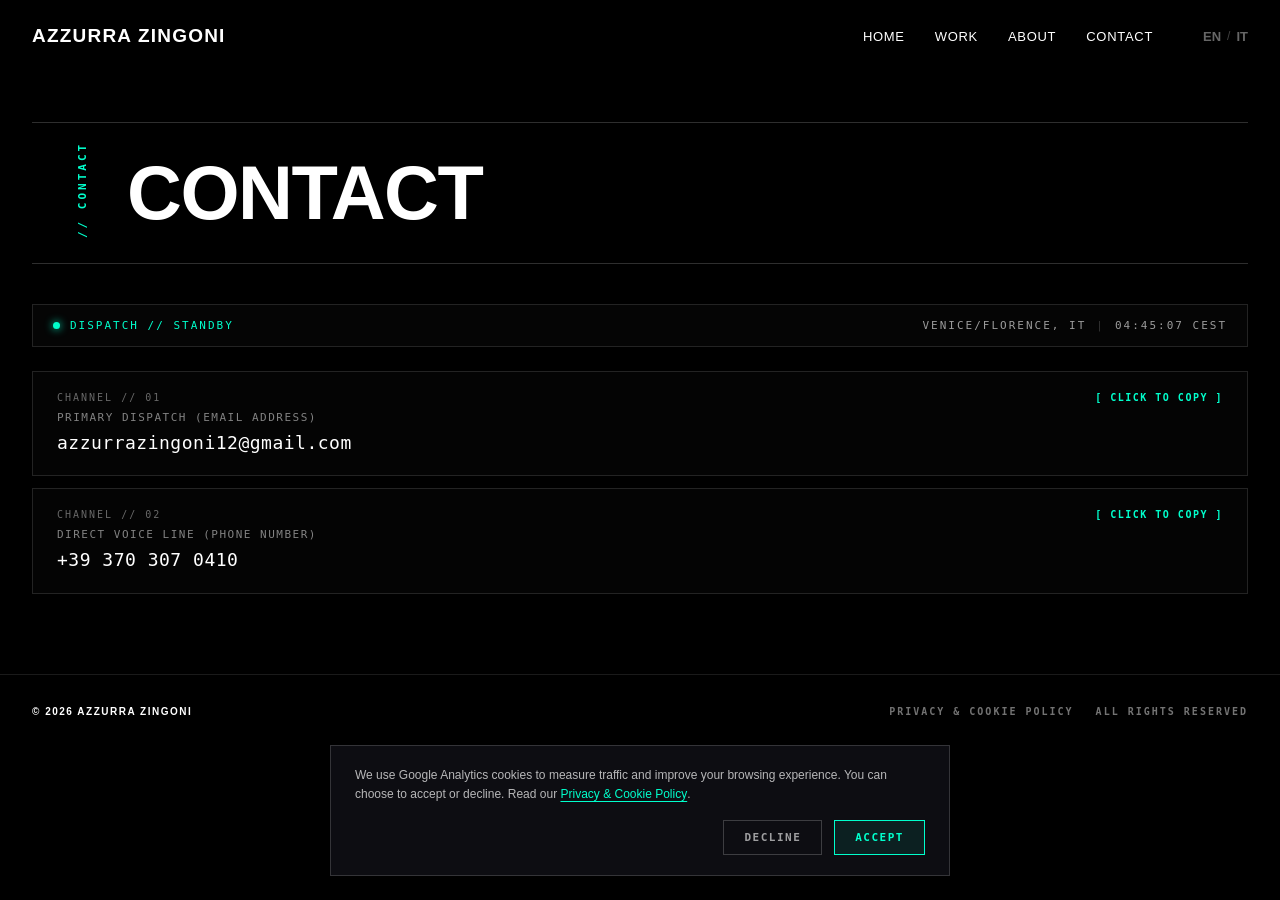
<file: contact.html>
<!DOCTYPE html>
<html lang="en">
<head>
      
<script async src="https://www.googletagmanager.com/gtag/js?id=G-Q04WK6NLC2"></script>
<script>
  window.dataLayer = window.dataLayer || [];
  function gtag(){dataLayer.push(arguments);}
  gtag('js', new Date());

  gtag('consent', 'default', {
    'analytics_storage': 'denied',
    'ad_storage': 'denied',
    'ad_user_data': 'denied',
    'ad_personalization': 'denied'
  });

  gtag('config', 'G-Q04WK6NLC2');
</script>
    
    <meta charset="utf-8">
    <meta name="viewport" content="width=device-width, initial-scale=1.0">
    <title>Contact — Azzurra Zingoni</title>
    <link rel="stylesheet" href="styles.css">
</head>
<body>

    <!-- Top Bar Navigation -->
    <header class="az-topbar">
        <a href="index.html" class="az-brand">AZZURRA ZINGONI</a>
        <nav class="az-menu">
            <a href="index.html" data-i18n="nav_home">HOME</a>
            <a href="work.html" data-i18n="nav_work">WORK</a>
            <a href="about.html" data-i18n="nav_about">ABOUT</a>
            <a href="contact.html" class="active" data-i18n="nav_contact">CONTACT</a>
            <div class="az-lang-switch">
                <button type="button" class="az-lang-btn is-active" id="lang-btn-en">EN</button>
                <span class="az-lang-divider">/</span>
                <button type="button" class="az-lang-btn" id="lang-btn-it">IT</button>
            </div>
        </nav>
        <button class="az-menu-button" aria-label="Toggle menu" type="button">
            <span></span>
            <span></span>
        </button>
    </header>

    <!-- Mobile Drawer Menu -->
    <aside class="az-mobile-menu">
        <nav class="az-mobile-links">
            <a href="index.html" data-i18n="nav_home">HOME</a>
            <a href="work.html" data-i18n="nav_work">WORK</a>
            <a href="about.html" data-i18n="nav_about">ABOUT</a>
            <a href="contact.html" data-i18n="nav_contact">CONTACT</a>
        </nav>
        <div class="az-mobile-languages">
            <span id="mobile-lang-en">EN</span>
            <span>/</span>
            <span id="mobile-lang-it">IT</span>
        </div>
    </aside>

    <!-- Main Terminal Page -->
    <main class="az-about-page">
        <!-- Docket Header with Rotated Green Badge -->
        <header class="az-docket-banner">
            <div class="az-docket-badge">
                <span id="contact-category">// CONTACT</span>
            </div>
            <div class="az-docket-title-wrap">
                <h1 id="contact-title" class="az-docket-heading">CONTACT</h1>
            </div>
        </header>

        <!-- Live Technical Status Bar -->
        <div class="az-terminal-status-bar">
            <div class="az-status-left">
                <span class="az-status-pulse"></span>
                <span class="az-status-text" id="terminal-mode">DISPATCH // STANDBY</span>
            </div>
            <div class="az-status-right">
                <span id="terminal-location">MILAN, IT</span>
                <span class="az-status-divider">|</span>
                <span id="terminal-clock">00:00:00 CEST</span>
            </div>
        </div>

        <!-- Optional Note/Availability from CMS -->
        <p id="contact-note" class="az-contact-note"></p>

        <!-- Interactive Transmission Channels -->
        <section class="az-channels-wrap">
            <!-- Channel 01: Email -->
            <div class="az-channel-card" id="card-email">
                <div class="az-channel-meta">
                    <span class="az-channel-num" id="badge-ch1">CHANNEL // 01</span>
                    <span class="az-channel-action-badge" id="action-email">[ CLICK TO COPY ]</span>
                </div>
                <div class="az-channel-label" id="label-email">PRIMARY DISPATCH (EMAIL ADDRESS)</div>
                <div class="az-channel-value cipher-text" id="val-email">—</div>
            </div>

            <!-- Channel 02: Telephone -->
            <div class="az-channel-card" id="card-phone">
                <div class="az-channel-meta">
                    <span class="az-channel-num" id="badge-ch2">CHANNEL // 02</span>
                    <span class="az-channel-action-badge" id="action-phone">[ CLICK TO COPY ]</span>
                </div>
                <div class="az-channel-label" id="label-phone">DIRECT VOICE LINE (PHONE NUMBER)</div>
                <div class="az-channel-value cipher-text" id="val-phone">—</div>
            </div>

            <!-- Channel 03: Instagram -->
            <a class="az-channel-card az-channel-link" id="card-instagram" href="#" target="_blank" rel="noopener noreferrer">
                <div class="az-channel-meta">
                    <span class="az-channel-num" id="badge-ch3">CHANNEL // 03</span>
                    <span class="az-channel-action-badge" id="action-instagram">[ OPEN DISPATCH ↗ ]</span>
                </div>
                <div class="az-channel-label" id="label-instagram">VISUAL FEED (INSTAGRAM)</div>
                <div class="az-channel-value cipher-text" id="val-instagram">—</div>
            </a>
        </section>

        <!-- Notification Toast -->
        <div class="az-terminal-toast" id="terminal-toast">
            <span class="az-toast-icon">✓</span>
            <span id="toast-msg">COPIED TO CLIPBOARD // READY TO COMPOSE</span>
        </div>
    </main>


   <footer class="az-footer">
    <span>© 2026 AZZURRA ZINGONI</span>

    <div class="az-footer-right">
        <button
            type="button"
            class="az-footer-cookie-btn"
            id="az-footer-cookie-btn"
            onclick="openCookieSettings()"
        >
            COOKIE POLICY / SETTINGS
        </button>

        <span>ALL RIGHTS RESERVED</span>
    </div>
</footer>

    <!-- Scripts -->
    <script src="i18n.js"></script>
    <script>
        let contactData = null;
        const CIPHER_CHARS = "ABCDEF0123456789!<>-_\\/[]{}—=+*^?#";

        // Multilingual Translation Dictionary
        const I18N_STRINGS = {
            en: {
                title: "CONTACT",
                category: "// CONTACT",
                statusMode: "DISPATCH // STANDBY",
                chPrefix: "CHANNEL",
                copyBadge: "[ CLICK TO COPY ]",
                openBadge: "[ OPEN DISPATCH ↗ ]",
                labelEmail: "PRIMARY DISPATCH (EMAIL ADDRESS)",
                labelPhone: "DIRECT VOICE LINE (PHONE NUMBER)",
                labelInstagram: "VISUAL FEED (INSTAGRAM)",
                toastEmail: "EMAIL ADDRESS COPIED // READY TO COMPOSE",
                toastPhone: "PHONE NUMBER COPIED // READY TO CALL"
            },
            it: {
                title: "CONTATTI",
                category: "// CONTATTI",
                statusMode: "CANALE // IN ATTESA",
                chPrefix: "CANALE",
                copyBadge: "[ CLICCA PER COPIARE ]",
                openBadge: "[ APRI CANALE ↗ ]",
                labelEmail: "INDIRIZZO PRINCIPALE (INDIRIZZO EMAIL)",
                labelPhone: "LINEA DIRETTA VOCALE (NUMERO DI TELEFONO)",
                labelInstagram: "FEED VISIVO (INSTAGRAM)",
                toastEmail: "INDIRIZZO EMAIL COPIATO // PRONTO",
                toastPhone: "NUMERO DI TELEFONO COPIATO // PRONTO"
            }
        };

        // Live Real-Time Clock
        function startTerminalClock() {
            const clockEl = document.getElementById('terminal-clock');
            const update = () => {
                const now = new Date();
                const timeStr = now.toLocaleTimeString('en-GB', {
                    timeZone: 'Europe/Rome',
                    hour12: false
                });
                if (clockEl) clockEl.textContent = `${timeStr} CEST`;
            };
            update();
            setInterval(update, 1000);
        }

        // Cipher Decryption Animation
        function scrambleText(element, finalString) {
            if (!element || !finalString) return;
            let iteration = 0;
            const original = finalString;
            clearInterval(element.scrambleInterval);

            element.scrambleInterval = setInterval(() => {
                element.textContent = original
                    .split("")
                    .map((char, index) => {
                        if (index < iteration) return original[index];
                        if (char === " " || char === "/" || char === "+" || char === "@" || char === ".") return char;
                        return CIPHER_CHARS[Math.floor(Math.random() * CIPHER_CHARS.length)];
                    })
                    .join("");

                if (iteration >= original.length) {
                    clearInterval(element.scrambleInterval);
                }
                iteration += 1 / 2;
            }, 25);
        }

        // Toast Notification
        function showToast(message) {
            const toast = document.getElementById('terminal-toast');
            const msgEl = document.getElementById('toast-msg');
            if (!toast || !msgEl) return;

            msgEl.textContent = message;
            toast.classList.add('is-active');

            clearTimeout(toast.timeout);
            toast.timeout = setTimeout(() => {
                toast.classList.remove('is-active');
            }, 2500);
        }

        // EXACT Click Fingerprint Stamp (Matches index.html & work.html)
        function spawnFingerprint(x, y) {
            const fingerprint = document.createElement("div");
            fingerprint.className = "az-fingerprint";
            fingerprint.style.left = x + "px";
            fingerprint.style.top = y + "px";

            fingerprint.innerHTML = `
                <svg viewBox="0 0 60 80" aria-hidden="true">
                    <path d="M12 25 C16 8, 44 5, 50 25" />
                    <path d="M9 34 C9 13, 48 5, 53 32" />
                    <path d="M8 44 C8 18, 48 9, 54 38 C55 44, 54 50, 52 56" />
                    <path d="M10 53 C13 47, 13 39, 14 33 C17 15, 44 14, 48 34 C50 46, 46 58, 40 68" />
                    <path d="M13 61 C21 53, 18 40, 21 30 C25 18, 43 21, 44 35 C46 50, 38 63, 31 72" />
                    <path d="M18 67 C27 58, 24 46, 27 35 C30 25, 40 27, 40 38 C40 51, 33 63, 26 70" />
                    <path d="M25 69 C31 61, 32 54, 32 45 C32 38, 34 34, 37 36 C40 40, 37 53, 34 59" />
                    <path d="M47 62 C45 66, 43 69, 41 72" />
                </svg>
            `;

            fingerprint.addEventListener("animationend", () => fingerprint.remove());
            document.body.appendChild(fingerprint);
            
            // Backup removal after 2 seconds
            setTimeout(() => {
                if (fingerprint.parentNode) fingerprint.remove();
            }, 2000);
        }

        // Click-To-Copy Handlers
        function setupCopyTriggers() {
            const emailCard = document.getElementById('card-email');
            const phoneCard = document.getElementById('card-phone');

            const handleCopy = (card, rawVal, type) => {
                if (!card || !rawVal) return;
                card.onclick = (e) => {
                    spawnFingerprint(e.clientX, e.clientY);
                    navigator.clipboard.writeText(rawVal).then(() => {
                        const lang = localStorage.getItem('az_lang') || 'en';
                        const dict = I18N_STRINGS[lang] || I18N_STRINGS.en;
                        showToast(type === 'email' ? dict.toastEmail : dict.toastPhone);
                    });
                };
            };

            if (contactData) {
                if (contactData.email) handleCopy(emailCard, contactData.email, 'email');
                if (contactData.phone) handleCopy(phoneCard, contactData.phone, 'phone');
            }
        }

        // Render Everything in Active Language
        function renderContact() {
            if (!contactData) return;
            const lang = localStorage.getItem('az_lang') || 'en';
            const dict = I18N_STRINGS[lang] || I18N_STRINGS.en;

            // Docket Title & Category
            const titleEl = document.getElementById('contact-title');
            if (titleEl) titleEl.textContent = dict.title;

            const catEl = document.getElementById('contact-category');
            if (catEl) catEl.textContent = dict.category;

            // Status Bar Text
            const modeEl = document.getElementById('terminal-mode');
            if (modeEl) modeEl.textContent = dict.statusMode;

            // Channel Badges
            const b1 = document.getElementById('badge-ch1');
            const b2 = document.getElementById('badge-ch2');
            const b3 = document.getElementById('badge-ch3');
            if (b1) b1.textContent = `${dict.chPrefix} // 01`;
            if (b2) b2.textContent = `${dict.chPrefix} // 02`;
            if (b3) b3.textContent = `${dict.chPrefix} // 03`;

            // Action Badges
            const aEmail = document.getElementById('action-email');
            const aPhone = document.getElementById('action-phone');
            const aIg = document.getElementById('action-instagram');
            if (aEmail) aEmail.textContent = dict.copyBadge;
            if (aPhone) aPhone.textContent = dict.copyBadge;
            if (aIg) aIg.textContent = dict.openBadge;

            // Labels
            const lEmail = document.getElementById('label-email');
            const lPhone = document.getElementById('label-phone');
            const lIg = document.getElementById('label-instagram');
            if (lEmail) lEmail.textContent = dict.labelEmail;
            if (lPhone) lPhone.textContent = dict.labelPhone;
            if (lIg) lIg.textContent = dict.labelInstagram;

            // Note
            const noteEl = document.getElementById('contact-note');
            if (noteEl) {
                const note = lang === 'it' 
                    ? (contactData.note_it || contactData.note_en) 
                    : (contactData.note_en || contactData.note_it);
                if (note) {
                    noteEl.textContent = note;
                    noteEl.style.display = 'block';
                } else {
                    noteEl.style.display = 'none';
                }
            }

            // Location
            const locEl = document.getElementById('terminal-location');
            if (locEl) {
                const loc = lang === 'it' 
                    ? (contactData.location_it || contactData.location_en || contactData.location || "MILANO, ITALIA") 
                    : (contactData.location_en || contactData.location_it || contactData.location || "MILAN, ITALY");
                locEl.textContent = loc.toUpperCase();
            }

            // Values
            const valEmail = document.getElementById('val-email');
            if (valEmail && contactData.email) {
                scrambleText(valEmail, contactData.email);
            }

            const valPhone = document.getElementById('val-phone');
            const cardPhone = document.getElementById('card-phone');
            if (contactData.phone) {
                if (valPhone) scrambleText(valPhone, contactData.phone);
                if (cardPhone) cardPhone.style.display = 'block';
            } else if (cardPhone) {
                cardPhone.style.display = 'none';
            }

            const valIg = document.getElementById('val-instagram');
            const cardIg = document.getElementById('card-instagram');
            if (contactData.instagram) {
                let handle = contactData.instagram.replace(/\/$/, "");
                if (handle.includes('instagram.com/')) {
                    handle = '@' + handle.split('instagram.com/')[1];
                } else if (!handle.startsWith('@') && !handle.startsWith('http')) {
                    handle = '@' + handle;
                }
                if (valIg) scrambleText(valIg, handle);
                if (cardIg) {
                    cardIg.href = contactData.instagram.startsWith('http') 
                        ? contactData.instagram 
                        : `https://instagram.com/${handle.replace('@','')}`;
                    cardIg.style.display = 'block';
                }
            } else if (cardIg) {
                cardIg.style.display = 'none';
            }
        }

        // Click anywhere on page to stamp fingerprint
        window.addEventListener('click', (e) => {
            if (e.target.closest('a, button, input, textarea, .az-channel-card')) return;
            spawnFingerprint(e.clientX, e.clientY);
        });

        // Mobile drawer toggle
        const menuBtn = document.querySelector('.az-menu-button');
        if (menuBtn) {
            menuBtn.addEventListener('click', () => {
                document.body.classList.toggle('az-menu-open');
            });
        }

        async function loadContact() {
            try {
                const res = await fetch('content/contact.json');
                if (!res.ok) throw new Error('Could not load content/contact.json');
                contactData = await res.json();
                renderContact();
                setupCopyTriggers();
                startTerminalClock();
            } catch (err) {
                console.error('Contact load error:', err);
            }
        }

        window.addEventListener('languageChanged', renderContact);
        document.addEventListener('DOMContentLoaded', loadContact);
    </script>

      <!-- =========================================
         COOKIE CONSENT BAR 
         ========================================= -->
    <div class="az-cookie-bar" id="az-cookie-bar">
        <p class="az-cookie-text" id="az-cookie-text">
            We use Google Analytics cookies to measure traffic and improve your browsing experience. You can choose to accept or decline non-essential cookies. Read our <button type="button" class="az-cookie-policy-btn" id="az-open-policy">Privacy &amp; Cookie Policy</button>.
        </p>
        <div class="az-cookie-actions">
            <button class="az-cookie-btn az-cookie-btn-decline" id="az-cookie-decline" type="button">DECLINE</button>
            <button class="az-cookie-btn az-cookie-btn-accept" id="az-cookie-accept" type="button">ACCEPT</button>
        </div>
    </div>

    <!-- =========================================
         PRIVACY & COOKIE POLICY MODAL 
         ========================================= -->
    <div class="az-privacy-modal" id="az-privacy-modal">
        <div class="az-privacy-box">
            <button class="az-privacy-close" id="az-close-policy" type="button" aria-label="Close">&times;</button>
            <div id="az-policy-body">
            </div>
        </div>
    </div>

    <script>
    (function initCookieConsent() {
        const bar = document.getElementById('az-cookie-bar');
        const acceptBtn = document.getElementById('az-cookie-accept');
        const declineBtn = document.getElementById('az-cookie-decline');
        const modal = document.getElementById('az-privacy-modal');
        const openPolicyBtn = document.getElementById('az-open-policy');
        const closePolicyBtn = document.getElementById('az-close-policy');
        const policyBody = document.getElementById('az-policy-body');
        const cookieText = document.getElementById('az-cookie-text');

        const savedConsent = localStorage.getItem('az_cookie_consent');

        function applyConsentLabels() {
            const lang = localStorage.getItem('az_lang') || 'en';
              const footerCookieBtn =
    document.getElementById('az-footer-cookie-btn');
              
            if (lang === 'it') {
                  if (footerCookieBtn) {
    footerCookieBtn.textContent =
        'INFORMATIVA PRIVACY & COOKIE';
}
                if (cookieText) {
                    cookieText.innerHTML = `Utilizziamo i cookie di Google Analytics per comprendere il traffico e migliorare il sito. Puoi accettare o rifiutare. Leggi la nostra <button type="button" class="az-cookie-policy-btn" id="az-open-policy">Informativa Privacy &amp; Cookie</button>.`;
                }
                if (acceptBtn) acceptBtn.textContent = 'ACCETTA';
                if (declineBtn) declineBtn.textContent = 'RIFIUTA';
                if (policyBody) {
                    policyBody.innerHTML = `
                        <h2>INFORMATIVA SULLA PRIVACY E SUI COOKIE</h2>
                        <p>Ai sensi del Regolamento UE 2016/679 (GDPR), questo sito portfolio utilizza cookie analitici di terze parti (Google Analytics 4) per monitorare le visite in forma aggregata.</p>
                        <h3>1. TITOLARE DEL TRATTAMENTO</h3>
                        <p>Azzurra Zingoni Studio. Per qualsiasi informazione, contattare tramite la sezione contatti.</p>
                        <h3>2. COOKIE UTILIZZATI</h3>
                        <p><strong>Cookie Tecnici:</strong> Necessari per memorizzare la lingua e le preferenze di consenso. Non richiedono consenso preventivo.</p>
                        <p><strong>Cookie Analitici (Google Analytics 4):</strong> Vengono attivati solo previo tuo esplicito consenso per raccogliere statistiche anonime su visite e durata.</p>
                        <h3>3. GESTIONE DEL CONSENSO</h3>
                        <p>Puoi revocare o modificare la tua scelta in qualsiasi momento eliminando i dati di navigazione o cliccando su "Rifiuta".</p>
                    `;
                }
            } else {
                  if (footerCookieBtn) {
    footerCookieBtn.textContent =
        'PRIVACY & COOKIE POLICY';
}
                if (cookieText) {
                    cookieText.innerHTML = `We use Google Analytics cookies to measure traffic and improve your browsing experience. You can choose to accept or decline. Read our <button type="button" class="az-cookie-policy-btn" id="az-open-policy">Privacy &amp; Cookie Policy</button>.`;
                }
                if (acceptBtn) acceptBtn.textContent = 'ACCEPT';
                if (declineBtn) declineBtn.textContent = 'DECLINE';
                if (policyBody) {
                    policyBody.innerHTML = `
                        <h2>PRIVACY &amp; COOKIE POLICY</h2>
                        <p>In accordance with EU Regulation 2016/679 (GDPR), this portfolio website uses third-party analytics cookies (Google Analytics 4) to evaluate traffic and improve visitor experience.</p>
                        <h3>1. DATA CONTROLLER</h3>
                        <p>Azzurra Zingoni Studio. For inquiries, please reach out via the contact section.</p>
                        <h3>2. COOKIES USED</h3>
                        <p><strong>Technical / Necessary Cookies:</strong> Used to remember your language selection and consent choice.</p>
                        <p><strong>Analytics Cookies (Google Analytics 4):</strong> Only activated if you click "Accept" to record aggregated, anonymous browsing patterns.</p>
                        <h3>3. MANAGING CONSENT</h3>
                        <p>You can revoke or alter your preferences at any time by clearing your browser cache or selecting "Decline".</p>
                    `;
                }
            }

            const dynOpener = document.getElementById('az-open-policy');
            if (dynOpener) dynOpener.onclick = () => modal.classList.add('is-open');
        }

        if (!savedConsent) {
            bar.classList.add('is-visible');
        } else if (savedConsent === 'granted') {
            gtag('consent', 'update', {
                'analytics_storage': 'granted'
            });
        }

        applyConsentLabels();
        window.addEventListener('languageChanged', applyConsentLabels);

        if (acceptBtn) {
            acceptBtn.addEventListener('click', () => {
                localStorage.setItem('az_cookie_consent', 'granted');
                gtag('consent', 'update', {
                    'analytics_storage': 'granted'
                });
                bar.classList.remove('is-visible');
            });
        }

        if (declineBtn) {
            declineBtn.addEventListener('click', () => {
                localStorage.setItem('az_cookie_consent', 'denied');
                gtag('consent', 'update', {
                    'analytics_storage': 'denied'
                });
                bar.classList.remove('is-visible');
            });
        }

        if (closePolicyBtn) closePolicyBtn.onclick = () => modal.classList.remove('is-open');
        if (modal) {
            modal.onclick = (e) => {
                if (e.target === modal) modal.classList.remove('is-open');
            };
        }
        window.openPolicyModal = () => {
            applyConsentLabels();
            modal.classList.add('is-open');
        };
          window.openCookieSettings = () => {
    applyConsentLabels();

    modal.classList.add('is-open');
    bar.classList.add('is-visible');
};
    })();
    </script>
</body>
</html>
</file>
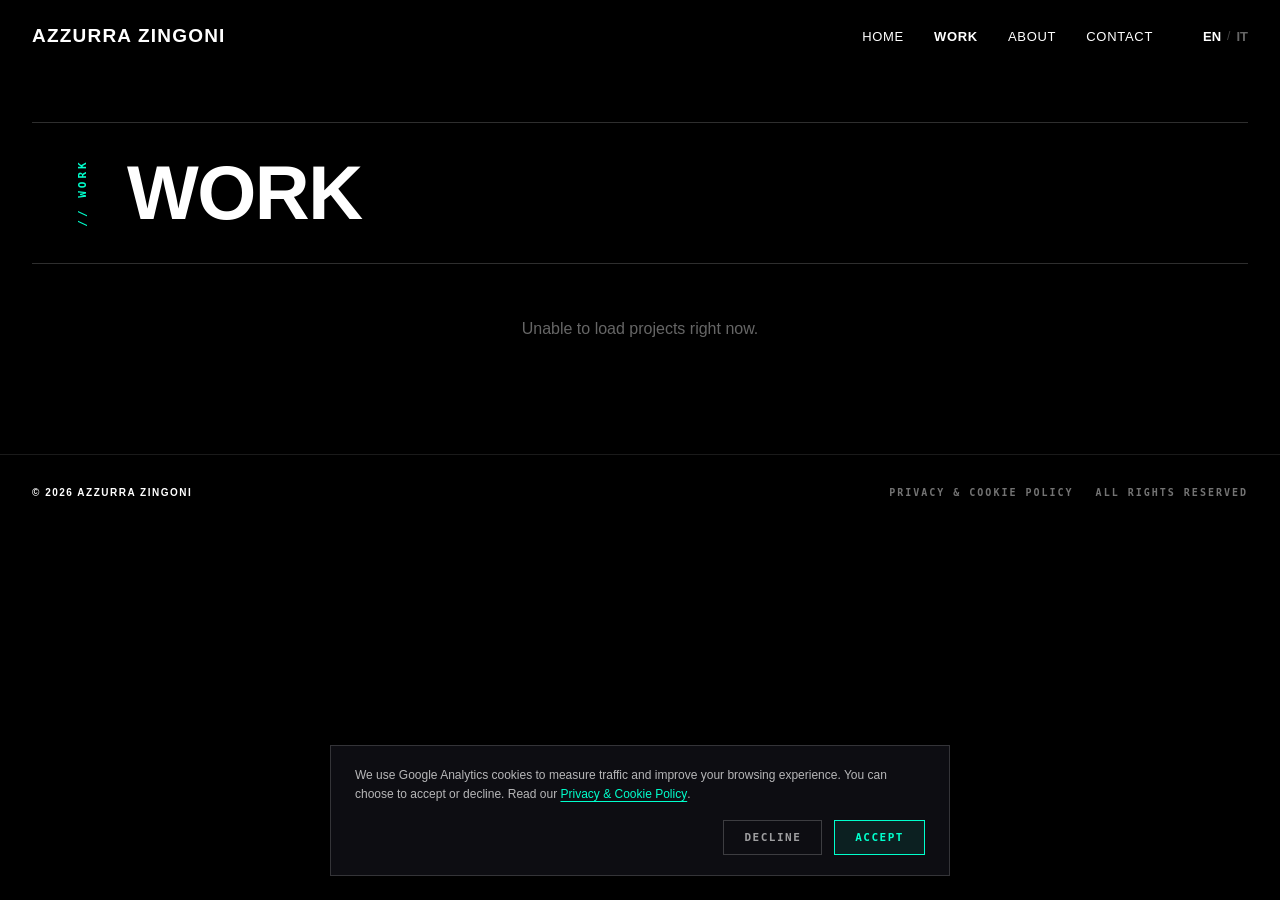
<file: work.html>
<!DOCTYPE html>
<html lang="en">
<head>
       
<script async src="https://www.googletagmanager.com/gtag/js?id=G-Q04WK6NLC2"></script>
<script>
  window.dataLayer = window.dataLayer || [];
  function gtag(){dataLayer.push(arguments);}
  gtag('js', new Date());

  
  gtag('consent', 'default', {
    'analytics_storage': 'denied',
    'ad_storage': 'denied',
    'ad_user_data': 'denied',
    'ad_personalization': 'denied'
  });

  gtag('config', 'G-Q04WK6NLC2');
</script>
    
    <meta charset="UTF-8">
    <meta name="viewport" content="width=device-width, initial-scale=1.0">
    <title>Work — Azzurra Zingoni</title>
    <link rel="stylesheet" href="styles.css">

    <style>
        body {
            background-color: #000000;
            color: #ffffff;
            font-family: Arial, Helvetica, sans-serif;
            margin: 0;
            padding: 0;
            overflow-x: hidden;
        }

        .az-work-container {
            max-width: 1280px;
            margin: 0 auto;
            padding: 40px 32px 100px;
            box-sizing: border-box;
        }

        .az-work-grid {
            display: grid;
            grid-template-columns: repeat(3, 1fr);
            gap: 32px;
            margin-top: 40px;
        }

        @media (max-width: 1024px) {
            .az-work-grid {
                grid-template-columns: repeat(2, 1fr);
            }
        }

        @media (max-width: 700px) {
            .az-work-container {
                padding: 24px 20px 80px;
            }

            .az-work-grid {
                grid-template-columns: 1fr;
                gap: 28px;
                margin-top: 30px;
            }
        }

        .az-project-item {
            display: flex;
            flex-direction: column;
            user-select: none;
        }

        .az-project-card {
            position: relative;
            width: 100%;
            aspect-ratio: 1 / 1;
            background-color: #0d0d12;
            border-radius: 4px;
            overflow: hidden;
            border: 1px solid rgba(255, 255, 255, 0.1);
            transition: border-color 0.3s ease;
        }

        .az-project-item.is-unlocked .az-project-card {
            cursor: pointer;
        }

        .az-project-item.is-unlocked:hover .az-project-card {
            border-color: rgba(255, 255, 255, 0.45);
        }

        .az-project-bg {
            position: absolute;
            inset: 0;
            width: 100%;
            height: 100%;
            object-fit: cover;
            filter: blur(24px) grayscale(80%) brightness(0.35);
            transform: scale(1.1);
            transition: filter 0.8s ease, transform 0.8s ease;
        }

        .az-project-lock-shield {
            position: absolute;
            inset: 0;
            display: flex;
            align-items: center;
            justify-content: center;
            background: rgba(0, 0, 0, 0.45);
            transition: opacity 0.6s ease;
            z-index: 2;
        }

        .az-scanner-wrap {
            display: flex;
            flex-direction: column;
            align-items: center;
            gap: 16px;
        }

        .az-fingerprint-btn {
            position: relative;
            width: 68px;
            height: 68px;
            background: rgba(255, 255, 255, 0.05);
            border: 1px solid rgba(255, 255, 255, 0.2);
            border-radius: 50%;
            display: flex;
            align-items: center;
            justify-content: center;
            cursor: pointer;
            overflow: hidden;
            transition: transform 0.2s ease, border-color 0.3s ease;
            outline: none;
            padding: 0;
        }

        .az-fingerprint-btn svg {
            width: 38px;
            height: 50px;
            stroke: rgba(255, 255, 255, 0.4);
            stroke-width: 2.2;
            fill: none;
            stroke-linecap: round;
            stroke-linejoin: round;
            transition: stroke 0.3s ease;
        }

        .az-scan-instruction {
            font-size: 11px;
            letter-spacing: 2px;
            color: rgba(255, 255, 255, 0.45);
            text-transform: uppercase;
            transition: color 0.3s ease;
        }

        .az-scan-beam {
            position: absolute;
            top: 0;
            left: 0;
            right: 0;
            height: 2px;
            background: #00ffcc;
            box-shadow: 0 0 10px #00ffcc, 0 0 20px #00ffcc;
            opacity: 0;
            transform: translateY(-10px);
        }

        .az-project-item.is-scanning .az-scan-beam {
            opacity: 1;
            animation: scanAnim 1.2s infinite ease-in-out;
        }

        .az-project-item.is-scanning .az-fingerprint-btn {
            border-color: #00ffcc;
            transform: scale(0.96);
        }

        .az-project-item.is-scanning .az-fingerprint-btn svg {
            stroke: #00ffcc;
        }

        .az-project-item.is-scanning .az-scan-instruction {
            color: #00ffcc;
        }

        @keyframes scanAnim {
            0% { transform: translateY(0px); }
            50% { transform: translateY(68px); }
            100% { transform: translateY(0px); }
        }

        /* Unlocked: reveals the photo */
        .az-project-item.is-unlocked .az-project-bg {
            filter: blur(0px) grayscale(0%) brightness(1);
            transform: scale(1);
        }

        .az-project-item.is-unlocked .az-project-lock-shield {
            opacity: 0;
            pointer-events: none;
        }

        .az-project-meta {
            display: flex;
            justify-content: space-between;
            align-items: baseline;
            margin-top: 14px;
        }

        .az-project-title-text {
            font-size: 16px;
            font-weight: 600;
            margin: 0;
            letter-spacing: 0.5px;
        }

        /* Technical green year */
        .az-project-year {
            font-size: 13px;
            font-family: monospace, "Courier New", Courier;
            color: #00ffcc;
            font-weight: 600;
            letter-spacing: 1px;
            text-shadow: 0 0 10px rgba(0, 255, 204, 0.35);
        }
    </style>
</head>
<body>

    <!-- Top Bar Navigation (Desktop) -->
    <header class="az-topbar">
        <a class="az-brand" href="index.html">AZZURRA ZINGONI</a>
        <nav class="az-menu">
            <a href="index.html" data-i18n="nav_home">HOME</a>
            <a href="work.html" style="opacity: 1; font-weight: 700;" data-i18n="nav_work">WORK</a>
            <a href="about.html" data-i18n="nav_about">ABOUT</a>
            <a href="contact.html" data-i18n="nav_contact">CONTACT</a>
            <span class="az-lang-switch">
                <button type="button" class="az-lang-btn" data-lang="en" onclick="setLanguage('en')">EN</button>
                <span class="az-lang-divider">/</span>
                <button type="button" class="az-lang-btn" data-lang="it" onclick="setLanguage('it')">IT</button>
            </span>
        </nav>
        
        <!-- Mobile Drawer Toggle Button -->
        <button class="az-menu-button" type="button" aria-label="Toggle menu">
            <span></span>
            <span></span>
        </button>
    </header>

    <!-- Mobile Drawer Menu (Mobile & Tablets) -->
    <aside class="az-mobile-menu">
        <nav class="az-mobile-links">
            <a href="index.html" data-i18n="nav_home">HOME</a>
            <a href="work.html" data-i18n="nav_work">WORK</a>
            <a href="about.html" data-i18n="nav_about">ABOUT</a>
            <a href="contact.html" data-i18n="nav_contact">CONTACT</a>
        </nav>
        <div class="az-mobile-languages az-lang-switch">
            <button type="button" class="az-lang-btn" data-lang="en" onclick="setLanguage('en')">EN</button>
            <span class="az-lang-divider">/</span>
            <button type="button" class="az-lang-btn" data-lang="it" onclick="setLanguage('it')">IT</button>
        </div>
    </aside>

    <!-- Main Container with Docket Header Banner -->
    <main class="az-work-container">
        <!-- Exact Matching Docket Header with Green Badge -->
        <header class="az-docket-banner">
            <div class="az-docket-badge">
                <span id="work-category">// WORK</span>
            </div>
            <div class="az-docket-title-wrap">
                <h1 id="work-title" class="az-docket-heading">WORK</h1>
            </div>
        </header>

        <!-- Project Grid -->
        <div class="az-work-grid" id="projects-grid">
            <p style="color: rgba(255,255,255,0.4); text-align: center; grid-column: 1/-1;">Loading projects...</p>
        </div>
    </main>


   <footer class="az-footer">
    <span>© 2026 AZZURRA ZINGONI</span>

    <div class="az-footer-right">
        <button
            type="button"
            class="az-footer-cookie-btn"
            id="az-footer-cookie-btn"
            onclick="openCookieSettings()"
        >
            COOKIE POLICY / SETTINGS
        </button>

        <span>ALL RIGHTS RESERVED</span>
    </div>
</footer>

    <script src="i18n.js"></script>

    <!-- Unified Fingerprint Click Stamp -->
    <script>
    function initFingerprintStamps() {
        const svgMarkup = `
            <svg viewBox="0 0 60 80" aria-hidden="true">
                <path d="M12 25 C16 8, 44 5, 50 25" />
                <path d="M9 34 C9 13, 48 5, 53 32" />
                <path d="M8 44 C8 18, 48 9, 54 38 C55 44, 54 50, 52 56" />
                <path d="M10 53 C13 47, 13 39, 14 33 C17 15, 44 14, 48 34 C50 46, 46 58, 40 68" />
                <path d="M13 61 C21 53, 18 40, 21 30 C25 18, 43 21, 44 35 C46 50, 38 63, 31 72" />
                <path d="M18 67 C27 58, 24 46, 27 35 C30 25, 40 27, 40 38 C40 51, 33 63, 26 70" />
                <path d="M25 69 C31 61, 32 54, 32 45 C32 38, 34 34, 37 36 C40 40, 37 53, 34 59" />
                <path d="M47 62 C45 66, 43 69, 41 72" />
            </svg>
        `;

        window.addEventListener('click', (e) => {
            if (e.target.closest('a, button, input, textarea, .az-project-card')) return;

            const stamp = document.createElement('div');
            stamp.className = 'az-fingerprint';
            stamp.innerHTML = svgMarkup;
            stamp.style.left = `${e.clientX}px`;
            stamp.style.top = `${e.clientY}px`;

            stamp.addEventListener('animationend', () => stamp.remove());
            document.body.appendChild(stamp);

            setTimeout(() => {
                if (stamp.parentNode) stamp.remove();
            }, 2000);
        });
    }

    // Mobile Drawer Menu Toggle
    const menuBtn = document.querySelector('.az-menu-button');
    if (menuBtn) {
        menuBtn.addEventListener('click', () => {
            document.body.classList.toggle('az-menu-open');
        });
    }

    document.querySelectorAll('.az-mobile-links a').forEach(link => {
        link.addEventListener('click', () => {
            document.body.classList.remove('az-menu-open');
        });
    });
    </script>

    <!-- Projects Data & Language Handling -->
    <script>
        const GITHUB_REPO = 'arzijem/website';
        const GITHUB_BRANCH = 'main';
        const PROJECTS_DIR = 'content/projects';

        let cachedProjects = [];

        function cleanPath(path) {
            if (!path) return '';
            return '/' + String(path).replace(/^\.?\//, '');
        }

        function createProjectCard(project, slug) {
            const coverImage = cleanPath(project.cover || '');
            const lang = localStorage.getItem('az_lang') || 'en';
            const title = (lang === 'it' ? (project.title_it || project.title_en) : (project.title_en || project.title_it)) || project.title || 'Untitled Project';
            const year = project.year || '2026';
            const scanLabel = lang === 'it' ? 'TIENI PREMUTO' : 'HOLD TO UNLOCK';

            return `
            <div class="az-project-item" data-slug="${slug}">
                <div class="az-project-card">
                    ${coverImage ? `<img class="az-project-bg" src="${coverImage}" alt="${title}">` : '<div class="az-project-bg" style="background:#111;"></div>'}
                    
                    <div class="az-project-lock-shield">
                        <div class="az-scanner-wrap">
                            <button class="az-fingerprint-btn" type="button" aria-label="Authenticate Fingerprint">
                                <div class="az-scan-beam"></div>
                                <svg viewBox="0 0 60 80">
                                    <path d="M12 25 C16 8, 44 5, 50 25" />
                                    <path d="M9 34 C9 13, 48 5, 53 32" />
                                    <path d="M8 44 C8 18, 48 9, 54 38 C55 44, 54 50, 52 56" />
                                    <path d="M10 53 C13 47, 13 39, 14 33 C17 15, 44 14, 48 34 C50 46, 46 58, 40 68" />
                                    <path d="M13 61 C21 53, 18 40, 21 30 C25 18, 43 21, 44 35 C46 50, 38 63, 31 72" />
                                    <path d="M18 67 C27 58, 24 46, 27 35 C30 25, 40 27, 40 38 C40 51, 33 63, 26 70" />
                                    <path d="M25 69 C31 61, 32 54, 32 45 C32 38, 34 34, 37 36 C40 40, 37 53, 34 59" />
                                    <path d="M47 62 C45 66, 43 69, 41 72" />
                                </svg>
                            </button>
                            <span class="az-scan-instruction">${scanLabel}</span>
                        </div>
                    </div>
                </div>

                <div class="az-project-meta">
                    <h2 class="az-project-title-text">${title}</h2>
                    <span class="az-project-year">${year}</span>
                </div>
            </div>`;
        }

        function renderGrid() {
            const grid = document.getElementById('projects-grid');
            if (!grid || cachedProjects.length === 0) return;

            grid.innerHTML = cachedProjects.map(({ data, slug }) => createProjectCard(data, slug)).join('');
            setupScanners();
        }

        async function loadProjects() {
            const grid = document.getElementById('projects-grid');
            if (!grid) return;

            try {
                const apiUrl = `https://api.github.com/repos/${GITHUB_REPO}/contents/${PROJECTS_DIR}?ref=${GITHUB_BRANCH}`;
                const res = await fetch(apiUrl);
                if (!res.ok) throw new Error(`GitHub API error: ${res.status}`);
                const files = await res.json();

                const jsonFiles = files.filter(f => f.name.endsWith('.json'));
                if (jsonFiles.length === 0) {
                    grid.innerHTML = '<p style="color: rgba(255,255,255,0.4); text-align: center; grid-column: 1/-1;">No projects published yet.</p>';
                    return;
                }

                const projectDataPromises = jsonFiles.map(async (file) => {
                    const dataRes = await fetch(file.download_url);
                    const data = await dataRes.json();
                    const slug = file.name.replace('.json', '');
                    return { data, slug };
                });

               cachedProjects = await Promise.all(projectDataPromises);

cachedProjects.sort((a, b) => {
    const orderA = Number(a.data.display_order);
    const orderB = Number(b.data.display_order);

    const hasOrderA = Number.isFinite(orderA) && orderA > 0;
    const hasOrderB = Number.isFinite(orderB) && orderB > 0;

    // If both projects have a manual position, sort by that position
    if (hasOrderA && hasOrderB) {
        return orderA - orderB;
    }

    // Projects with a manual position come first
    if (hasOrderA) return -1;
    if (hasOrderB) return 1;

    // Otherwise sort automatically from newest year to oldest
    const yearA = parseInt(a.data.year, 10) || 0;
    const yearB = parseInt(b.data.year, 10) || 0;

    if (yearA !== yearB) {
        return yearB - yearA;
    }

    // If the year is the same, sort alphabetically by project title
    const titleA = (
        a.data.title_en ||
        a.data.title_it ||
        ''
    ).toLowerCase();

    const titleB = (
        b.data.title_en ||
        b.data.title_it ||
        ''
    ).toLowerCase();

    return titleA.localeCompare(titleB);
});

renderGrid();
                   
            } catch (err) {
                console.error('Failed to load projects:', err);
                grid.innerHTML = '<p style="color: rgba(255,255,255,0.4); text-align: center; grid-column: 1/-1;">Unable to load projects right now.</p>';
            }
        }

        function setupScanners() {
            document.querySelectorAll('.az-project-item').forEach(item => {
                const btn = item.querySelector('.az-fingerprint-btn');
                const slug = item.getAttribute('data-slug');
                let timer = null;

                item.addEventListener('click', (e) => {
                    if (e.target.closest('.az-fingerprint-btn')) return;

                    if (item.classList.contains('is-unlocked')) {
                        window.location.href = `project.html?id=${slug}`;
                    }
                });

                if (!btn) return;

                const startScan = (e) => {
                    e.preventDefault();
                    if (item.classList.contains('is-unlocked')) return;

                    item.classList.add('is-scanning');
                    timer = setTimeout(() => {
                        item.classList.remove('is-scanning');
                        item.classList.add('is-unlocked');
                    }, 1200);
                };

                const cancelScan = () => {
                    if (timer) {
                        clearTimeout(timer);
                        timer = null;
                    }
                    item.classList.remove('is-scanning');
                };

                btn.addEventListener('mousedown', startScan);
                btn.addEventListener('touchstart', startScan, { passive: false });
                btn.addEventListener('mouseup', cancelScan);
                btn.addEventListener('mouseleave', cancelScan);
                btn.addEventListener('touchend', cancelScan);
            });
        }

        function updateWorkLabels() {
            const lang = localStorage.getItem('az_lang') || 'en';
            const titleEl = document.getElementById('work-title');
            const catEl = document.getElementById('work-category');
            if (titleEl) titleEl.textContent = lang === 'it' ? 'PROGETTI' : 'WORK';
            if (catEl) catEl.textContent = lang === 'it' ? '// PROGETTI' : '// WORK';
        }

        window.addEventListener('languageChanged', () => {
            updateWorkLabels();
            renderGrid();
        });

        document.addEventListener('DOMContentLoaded', () => {
            updateWorkLabels();
            loadProjects();
            initFingerprintStamps();
        });
    </script>
<!-- =========================================
         COOKIE CONSENT BAR 
         ========================================= -->
    <div class="az-cookie-bar" id="az-cookie-bar">
        <p class="az-cookie-text" id="az-cookie-text">
            We use Google Analytics cookies to measure traffic and improve your browsing experience. You can choose to accept or decline non-essential cookies. Read our <button type="button" class="az-cookie-policy-btn" id="az-open-policy">Privacy &amp; Cookie Policy</button>.
        </p>
        <div class="az-cookie-actions">
            <button class="az-cookie-btn az-cookie-btn-decline" id="az-cookie-decline" type="button">DECLINE</button>
            <button class="az-cookie-btn az-cookie-btn-accept" id="az-cookie-accept" type="button">ACCEPT</button>
        </div>
    </div>

    <!-- =========================================
         PRIVACY & COOKIE POLICY MODAL 
         ========================================= -->
    <div class="az-privacy-modal" id="az-privacy-modal">
        <div class="az-privacy-box">
            <button class="az-privacy-close" id="az-close-policy" type="button" aria-label="Close">&times;</button>
            <div id="az-policy-body">
                
            </div>
        </div>
    </div>

    <script>
    (function initCookieConsent() {
        const bar = document.getElementById('az-cookie-bar');
        const acceptBtn = document.getElementById('az-cookie-accept');
        const declineBtn = document.getElementById('az-cookie-decline');
        const modal = document.getElementById('az-privacy-modal');
        const openPolicyBtn = document.getElementById('az-open-policy');
        const closePolicyBtn = document.getElementById('az-close-policy');
        const policyBody = document.getElementById('az-policy-body');
        const cookieText = document.getElementById('az-cookie-text');

        const savedConsent = localStorage.getItem('az_cookie_consent');

        function applyConsentLabels() {
            const lang = localStorage.getItem('az_lang') || 'en';
               const footerCookieBtn =
    document.getElementById('az-footer-cookie-btn');
               
            if (lang === 'it') {
                   if (footerCookieBtn) {
    footerCookieBtn.textContent =
        'INFORMATIVA PRIVACY & COOKIE';
}
                if (cookieText) {
                    cookieText.innerHTML = `Utilizziamo i cookie di Google Analytics per comprendere il traffico e migliorare il sito. Puoi accettare o rifiutare. Leggi la nostra <button type="button" class="az-cookie-policy-btn" id="az-open-policy">Informativa Privacy &amp; Cookie</button>.`;
                }
                if (acceptBtn) acceptBtn.textContent = 'ACCETTA';
                if (declineBtn) declineBtn.textContent = 'RIFIUTA';
                if (policyBody) {
                    policyBody.innerHTML = `
                        <h2>INFORMATIVA SULLA PRIVACY E SUI COOKIE</h2>
                        <p>Ai sensi del Regolamento UE 2016/679 (GDPR), questo sito portfolio utilizza cookie analitici di terze parti (Google Analytics 4) per monitorare le visite in forma aggregata.</p>
                        <h3>1. TITOLARE DEL TRATTAMENTO</h3>
                        <p>Azzurra Zingoni Studio. Per qualsiasi informazione, contattare tramite la sezione contatti.</p>
                        <h3>2. COOKIE UTILIZZATI</h3>
                        <p><strong>Cookie Tecnici:</strong> Necessari per memorizzare la lingua e le preferenze di consenso. Non richiedono consenso preventivo.</p>
                        <p><strong>Cookie Analitici (Google Analytics 4):</strong> Vengono attivati solo previo tuo esplicito consenso per raccogliere statistiche anonime su visite e durata.</p>
                        <h3>3. GESTIONE DEL CONSENSO</h3>
                        <p>Puoi revocare o modificare la tua scelta in qualsiasi momento eliminando i dati di navigazione o cliccando su "Rifiuta".</p>
                    `;
                }
            } else {
                   if (footerCookieBtn) {
    footerCookieBtn.textContent =
        'PRIVACY & COOKIE POLICY';
}
                if (cookieText) {
                    cookieText.innerHTML = `We use Google Analytics cookies to measure traffic and improve your browsing experience. You can choose to accept or decline. Read our <button type="button" class="az-cookie-policy-btn" id="az-open-policy">Privacy &amp; Cookie Policy</button>.`;
                }
                if (acceptBtn) acceptBtn.textContent = 'ACCEPT';
                if (declineBtn) declineBtn.textContent = 'DECLINE';
                if (policyBody) {
                    policyBody.innerHTML = `
                        <h2>PRIVACY &amp; COOKIE POLICY</h2>
                        <p>In accordance with EU Regulation 2016/679 (GDPR), this portfolio website uses third-party analytics cookies (Google Analytics 4) to evaluate traffic and improve visitor experience.</p>
                        <h3>1. DATA CONTROLLER</h3>
                        <p>Azzurra Zingoni Studio. For inquiries, please reach out via the contact section.</p>
                        <h3>2. COOKIES USED</h3>
                        <p><strong>Technical / Necessary Cookies:</strong> Used to remember your language selection and consent choice.</p>
                        <p><strong>Analytics Cookies (Google Analytics 4):</strong> Only activated if you click "Accept" to record aggregated, anonymous browsing patterns.</p>
                        <h3>3. MANAGING CONSENT</h3>
                        <p>You can revoke or alter your preferences at any time by clearing your browser cache or selecting "Decline".</p>
                    `;
                }
            }

            const dynOpener = document.getElementById('az-open-policy');
            if (dynOpener) dynOpener.onclick = () => modal.classList.add('is-open');
        }

        if (!savedConsent) {
            bar.classList.add('is-visible');
        } else if (savedConsent === 'granted') {
            gtag('consent', 'update', {
                'analytics_storage': 'granted'
            });
        }

        applyConsentLabels();
        window.addEventListener('languageChanged', applyConsentLabels);

        if (acceptBtn) {
            acceptBtn.addEventListener('click', () => {
                localStorage.setItem('az_cookie_consent', 'granted');
                gtag('consent', 'update', {
                    'analytics_storage': 'granted'
                });
                bar.classList.remove('is-visible');
            });
        }

        if (declineBtn) {
            declineBtn.addEventListener('click', () => {
                localStorage.setItem('az_cookie_consent', 'denied');
                gtag('consent', 'update', {
                    'analytics_storage': 'denied'
                });
                bar.classList.remove('is-visible');
            });
        }

        if (closePolicyBtn) closePolicyBtn.onclick = () => modal.classList.remove('is-open');
        if (modal) {
            modal.onclick = (e) => {
                if (e.target === modal) modal.classList.remove('is-open');
            };
        }
        window.openPolicyModal = () => {
            applyConsentLabels();
            modal.classList.add('is-open');
        };
           window.openCookieSettings = () => {
    applyConsentLabels();

    modal.classList.add('is-open');
    bar.classList.add('is-visible');
};
    })();
    </script>
</body>
</html>
</file>
<file: styles.css>
* {
    box-sizing: border-box;
}

html,
body {
    margin: 0;
    padding: 0;
}

body {
    font-family: Arial, Helvetica, sans-serif;
    background: #000;
    color: #fff;
    overflow-x: hidden;
}

html {
    scroll-behavior: smooth;
}

.az-hero,
.az-art-item {
    scroll-margin-top: 72px;
}


/* ==================================================
   TOP BAR
================================================== */

.az-topbar {
    width: 100%;
    height: 72px;
    display: flex;
    align-items: center;
    justify-content: space-between;
    padding: 0 32px;
    background: #000;
    color: #fff;
    position: relative;
    z-index: 50;
}

/* BRAND */

.az-brand {
    color: #fff;
    text-decoration: none;
    font-family: Arial, Helvetica, sans-serif;
    font-size: 19px;
    font-weight: 700;
    letter-spacing: 1.2px;
    white-space: nowrap;
}

/* DESKTOP MENU */

.az-menu {
    display: flex;
    align-items: center;
    gap: 30px;
}

.az-menu a {
    color: #fff;
    text-decoration: none;
    font-size: 13px;
    font-weight: 500;
    letter-spacing: 0.7px;
    transition: opacity 0.2s ease;
}

.az-menu a:hover {
    opacity: 0.6;
}

/* LANGUAGES */

.az-languages {
    display: flex;
    align-items: center;
    gap: 6px;
    margin-left: 8px;
}

.az-languages span {
    color: #fff;
    font-size: 13px;
}

.az-lang-switch {
    display: inline-flex;
    align-items: center;
    gap: 6px;
    margin-left: 20px;
}

.az-lang-btn {
    background: transparent;
    border: none;
    color: rgba(255, 255, 255, 0.4);
    font-size: 13px;
    font-weight: 600;
    cursor: pointer;
    padding: 0;
    transition: color 0.2s ease;
}

.az-lang-btn:hover,
.az-lang-btn.is-active {
    color: #ffffff;
}

.az-lang-divider {
    color: rgba(255, 255, 255, 0.25);
    font-size: 12px;
}

/* MOBILE MENU HIDDEN BY DEFAULT */

.az-menu-button,
.az-mobile-menu {
    display: none;
}


/* ==================================================
   HERO
================================================== */

.az-hero {
    position: relative;
    width: 100%;
    height: calc(100vh - 72px);
    overflow: hidden;
    background: #000;
}

.az-hero-video {
    position: absolute;
    inset: 0;
    width: 100%;
    height: 100%;
    object-fit: cover;
    object-position: center;
    display: block;
    pointer-events: none;
    filter: brightness(1.28) contrast(1.08) saturate(1.05);
    transform: scale(1.04);
    animation: azHeroDrift 16s ease-in-out infinite alternate;
    will-change: transform, filter;
}

.az-hero-overlay {
    position: absolute;
    inset: 0;
    background: rgba(0, 0, 0, 0.18);
    opacity: 0;
    animation: azOverlayEntrance 1.8s ease 0.2s forwards;
    pointer-events: none;
}

.az-hero-text {
    position: absolute;
    top: 50%;
    left: 50%;
    transform: translate(-50%, -50%);
    width: 90%;
    color: #fff;
    text-align: center;
    overflow: hidden;
    z-index: 2;
}

.az-hero-text h1 {
    margin: 0;
    font-family: Arial, Helvetica, sans-serif;
    font-size: clamp(30px, 4vw, 58px);
    font-weight: 700;
    letter-spacing: 1.2px;
    color: #fff;
    text-shadow: 0 2px 14px rgba(0, 0, 0, 0.85);
    opacity: 0;
    animation: azTitleFade 1.8s ease 0.8s forwards;
}

.az-hero-text p {
    margin: 14px 0 0;
    font-family: Arial, Helvetica, sans-serif;
    font-size: 20px;
    font-weight: 500;
    letter-spacing: 1.5px;
    text-shadow: 0 2px 14px rgba(0, 0, 0, 0.85);
    opacity: 0;
    animation: azSubtitleFade 1.6s ease 1.35s forwards;
}

@keyframes azHeroDrift {
    from { transform: scale(1.04) translateY(0); }
    to { transform: scale(1.075) translateY(-1.2%); }
}

@keyframes azOverlayEntrance {
    from { opacity: 0; }
    to { opacity: 1; }
}

@keyframes azTitleFade {
    from { opacity: 0; }
    to { opacity: 1; }
}

@keyframes azSubtitleFade {
    from { opacity: 0; }
    to { opacity: 1; }
}


/* ==================================================
   FINGERPRINT CLICK STAMP
================================================== */

.az-fingerprint {
    position: fixed;
    width: 28px;
    height: 38px;
    pointer-events: none;
    z-index: 999999;
    transform: translate(-50%, -50%);
    animation: fingerprintFade 2s ease-out forwards;
}

.az-fingerprint svg {
    width: 100%;
    height: 100%;
    display: block;
}

.az-fingerprint path {
    fill: none;
    stroke: #fff;
    stroke-width: 2.2;
    stroke-linecap: round;
    stroke-linejoin: round;
}

@keyframes fingerprintFade {
    0% { opacity: 0; transform: translate(-50%, -50%) scale(1.15); }
    5% { opacity: 1; transform: translate(-50%, -50%) scale(0.95); }
    10% { opacity: 1; transform: translate(-50%, -50%) scale(1); }
    65% { opacity: 1; }
    82% { opacity: 0.75; }
    92% { opacity: 0.35; }
    100% { opacity: 0; transform: translate(-50%, -50%) scale(1); }
}


/* ==================================================
   ART NAVIGATION & CENTERED SECTIONS
================================================== */

.az-art-nav {
    position: relative;
    width: 100%;
    background: #000;
    color: #fff;
    overflow: hidden;
}

.az-art-item {
    position: relative;
    z-index: 1;
    display: flex;
    align-items: center;
    justify-content: center;
    text-align: center;
    width: 100%;
    height: 64vh;
    min-height: 470px;
    padding: 0 7%;
    overflow: hidden;
    background: transparent !important;
    color: #fff;
    text-decoration: none;
}

.az-art-item::after {
    content: "";
    position: absolute;
    left: 7%;
    right: 7%;
    bottom: 0;
    height: 1px;
    background: rgba(255, 255, 255, 0.10);
}


.az-art-main {
    display: block;
    position: relative;
    z-index: 2;
    font-family: Arial, Helvetica, sans-serif;
    font-size: clamp(60px, 9.5vw, 140px) !important;
    font-weight: 700;
    line-height: 0.85;
    letter-spacing: -4px !important;
    color: #fff !important;
    white-space: nowrap;
    pointer-events: none;
}

.az-art-title {
    position: relative;
    z-index: 5;
    display: inline-block !important;
    transform: scale(0.8) !important;
    opacity: 0.35 !important;
    transition: transform 0.65s cubic-bezier(0.16, 1, 0.3, 1), opacity 0.65s ease !important;
    will-change: transform, opacity;
}

.az-art-item.az-in-view .az-art-title {
    transform: scale(1) !important;
    opacity: 1 !important;
}

.az-art-outline,
.az-symbol {
    display: none !important;
}


#az-water-canvas {
    position: absolute;
    inset: 0;
    width: 100%;
    height: 100%;
    z-index: 10;
    pointer-events: none;
    mix-blend-mode: difference;
    filter: url('#liquid-filter');
}


/* ==================================================
   PAGE CONTAINER & DOCKET BANNER
================================================== */

.az-about-page {
    max-width: 1280px;
    margin: 0 auto;
    padding: 40px 32px 80px;
    box-sizing: border-box;
}

.az-docket-banner {
    position: relative;
    width: 100%;
    margin-top: 10px;
    margin-bottom: 40px;
    padding: 34px 0;
    display: flex;
    align-items: center;
    border-top: 1px solid rgba(255, 255, 255, 0.18);
    border-bottom: 1px solid rgba(255, 255, 255, 0.18);
    background: transparent;
    box-sizing: border-box;
}

.az-docket-badge {
    position: absolute;
    left: 4px;
    top: 50%;
    transform: translateY(-50%) rotate(-90deg);
    transform-origin: center center;
    width: 90px;
    text-align: center;
    pointer-events: none;
}

.az-docket-badge span {
    font-family: monospace, "Courier New", Courier;
    font-size: 11px;
    font-weight: 600;
    letter-spacing: 3px;
    color: #00ffcc;
    text-transform: uppercase;
    white-space: nowrap;
}

.az-docket-title-wrap {
    padding-left: 95px;
    width: 100%;
}

.az-docket-heading {
    margin: 0;
    font-family: Arial, Helvetica, sans-serif;
    font-size: clamp(38px, 6vw, 76px);
    font-weight: 800;
    letter-spacing: -1.5px;
    line-height: 0.95;
    color: #ffffff;
    text-transform: uppercase;
}

.az-project-docket-line {
    width: 100%;
    height: 1px;
    background: rgba(255, 255, 255, 0.12);
}


/* ==================================================
   ABOUT PAGE EDITORIAL GRID & FRAMING
================================================== */

.az-about-grid {
    display: grid;
    grid-template-columns: 380px 1fr;
    gap: 60px;
    align-items: start;
    margin-top: 40px;
}

.az-about-media-col {
    position: sticky;
    top: 100px;
}

.az-about-frame {
    position: relative;
    width: 100%;
    aspect-ratio: 3 / 4;
    background: rgba(255, 255, 255, 0.02);
    border: 1px solid rgba(255, 255, 255, 0.15);
    overflow: hidden;
}

.az-about-frame img {
    width: 100%;
    height: 100%;
    object-fit: cover;
    display: block;
    filter: grayscale(15%) contrast(102%);
    transition: filter 0.4s ease;
}

.az-about-frame:hover img {
    filter: grayscale(0%) contrast(100%);
}

.az-frame-corner {
    position: absolute;
    width: 8px;
    height: 8px;
    border-color: rgba(255, 255, 255, 0.5);
    pointer-events: none;
}
.az-fc-tl { top: 6px; left: 6px; border-top: 2px solid; border-left: 2px solid; }
.az-fc-tr { top: 6px; right: 6px; border-top: 2px solid; border-right: 2px solid; }
.az-fc-bl { bottom: 6px; left: 6px; border-bottom: 2px solid; border-left: 2px solid; }
.az-fc-br { bottom: 6px; right: 6px; border-bottom: 2px solid; border-right: 2px solid; }

.az-about-meta {
    margin-top: 14px;
    display: flex;
    justify-content: space-between;
    font-family: monospace;
    font-size: 11px;
    letter-spacing: 1.5px;
    opacity: 0.55;
}

.az-about-text-col {
    padding-top: 4px;
}

.az-about-markdown {
    font-size: 1.05rem;
    line-height: 1.8;
    color: rgba(255, 255, 255, 0.88);
    font-weight: 300;
}

.az-about-markdown p {
    margin: 0 0 24px 0;
}

.az-about-markdown strong {
    font-weight: 600;
    color: #ffffff;
}

.az-about-markdown a {
    color: inherit;
    text-decoration: underline;
    text-underline-offset: 4px;
}

.az-about-markdown h2,
.az-about-markdown h3 {
    font-size: 1.25rem;
    font-weight: 400;
    letter-spacing: 0.5px;
    margin: 40px 0 16px 0;
    color: #ffffff;
}

.az-about-footer-sig {
    margin-top: 50px;
    padding-top: 20px;
}

.az-sig-line {
    width: 50px;
    height: 1px;
    background: rgba(255, 255, 255, 0.3);
    margin-bottom: 12px;
}

.az-sig-date {
    font-family: monospace;
    font-size: 10px;
    letter-spacing: 2px;
    opacity: 0.4;
}

/* Technical green accents */
.az-year-green,
.az-sig-date .az-year-green,
#proj-year,
.az-project-year {
    color: #00ffcc !important;
    font-weight: 700;
    text-shadow: 0 0 10px rgba(0, 255, 204, 0.4);
}


/* ==================================================
   FOOTER
================================================== */

.az-footer {
    min-height: 75px;
    display: flex;
    align-items: center;
    justify-content: space-between;
    padding: 0 32px;
    background: #000;
    color: #fff;
    font-size: 10px;
    font-weight: 700;
    letter-spacing: 1.5px;
    border-top: 1px solid rgba(255, 255, 255, 0.10);
    box-sizing: border-box;
}

.az-footer-right {
    display: flex;
    align-items: center;
    gap: 22px;

    font-family: monospace;
    font-size: 10px;
    letter-spacing: 2px;
    color: rgba(255, 255, 255, 0.45);
}

.az-footer-cookie-btn {
    margin: 0;
    padding: 0;

    border: 0;
    background: transparent;

    font-family: monospace;
    font-size: 10px;
    font-weight: 700;
    letter-spacing: 2px;

    color: rgba(255, 255, 255, 0.45);

    cursor: pointer;

    transition:
        color 0.2s ease,
        opacity 0.2s ease;
}

.az-footer-cookie-btn:hover {
    color: #ffffff;
}

@media (max-width: 700px) {
    .az-footer-right {
        flex-direction: column;
        align-items: flex-end;
        gap: 7px;
    }

    .az-footer-cookie-btn {
        font-size: 9px;
        letter-spacing: 1.5px;
    }
}


/* ==================================================
   CONTACT TERMINAL DISPATCH STYLES
================================================== */

.az-terminal-status-bar {
    display: flex;
    justify-content: space-between;
    align-items: center;
    padding: 14px 20px;
    background: rgba(255, 255, 255, 0.02);
    border: 1px solid rgba(255, 255, 255, 0.12);
    font-family: monospace, "Courier New", Courier;
    font-size: 11px;
    letter-spacing: 2px;
    margin-bottom: 24px;
}

.az-status-left {
    display: flex;
    align-items: center;
    gap: 10px;
    color: #00ffcc;
}

.az-status-pulse {
    width: 7px;
    height: 7px;
    border-radius: 50%;
    background: #00ffcc;
    box-shadow: 0 0 8px #00ffcc;
    animation: statusBlink 1.8s infinite ease-in-out;
}

@keyframes statusBlink {
    0%, 100% { opacity: 1; transform: scale(1); }
    50% { opacity: 0.3; transform: scale(0.85); }
}

.az-status-right {
    display: flex;
    align-items: center;
    gap: 10px;
    color: rgba(255, 255, 255, 0.6);
}

.az-status-divider {
    opacity: 0.3;
}

.az-channels-wrap {
    display: flex;
    flex-direction: column;
    gap: 12px;
}

.az-channel-card {
    position: relative;
    padding: 20px 24px;
    background: rgba(255, 255, 255, 0.015);
    border: 1px solid rgba(255, 255, 255, 0.12);
    cursor: pointer;
    text-decoration: none;
    color: inherit;
    transition: all 0.2s ease;
    user-select: none;
}

.az-channel-card:hover {
    background: rgba(0, 255, 204, 0.02);
    border-color: rgba(0, 255, 204, 0.35);
    transform: translateX(4px);
}

.az-channel-meta {
    display: flex;
    justify-content: space-between;
    align-items: center;
    font-family: monospace, "Courier New", Courier;
    font-size: 10px;
    letter-spacing: 2px;
    margin-bottom: 8px;
}

.az-channel-num {
    color: rgba(255, 255, 255, 0.4);
}

.az-channel-action-badge {
    color: #00ffcc;
    font-size: 10px;
    letter-spacing: 1.5px;
    font-weight: 600;
}

.az-channel-label {
    font-family: monospace, "Courier New", Courier;
    font-size: 11px;
    letter-spacing: 1.5px;
    color: rgba(255, 255, 255, 0.5);
    margin-bottom: 6px;
    text-transform: uppercase;
}

.az-channel-value {
    font-family: monospace, "Courier New", Courier;
    font-size: 18px;
    font-weight: 500;
    letter-spacing: 0.5px;
    color: #ffffff;
    line-height: 1.4;
    word-break: break-all;
    transition: color 0.2s ease;
}

.az-channel-card:hover .az-channel-value {
    color: #00ffcc;
}

.az-terminal-toast {
    position: fixed;
    bottom: 30px;
    right: 32px;
    background: #000;
    border: 1px solid #00ffcc;
    color: #fff;
    padding: 14px 20px;
    font-family: monospace;
    font-size: 11px;
    letter-spacing: 1.5px;
    box-shadow: 0 10px 30px rgba(0, 0, 0, 0.8), 0 0 16px rgba(0, 255, 204, 0.2);
    display: flex;
    align-items: center;
    gap: 12px;
    z-index: 10000;
    opacity: 0;
    transform: translateY(20px);
    pointer-events: none;
    transition: all 0.3s cubic-bezier(0.16, 1, 0.3, 1);
}

.az-terminal-toast.is-active {
    opacity: 1;
    transform: translateY(0);
}

.az-toast-icon {
    color: #00ffcc;
    font-weight: bold;
}


/* ==================================================
   GALLERY CREDITS & LIGHTBOX
================================================== */

.az-gallery-tile {
    position: relative;
    overflow: hidden;
    cursor: pointer;
    background: #0a0a0f;
    border: 1px solid rgba(255, 255, 255, 0.08);
    transition: border-color 0.25s ease;
}

.az-gallery-tile:hover {
    border-color: rgba(0, 255, 204, 0.4);
}

.az-gallery-tile img,
.az-gallery-tile video {
    width: 100%;
    height: 100%;
    object-fit: cover;
    display: block;
}

.az-tile-credit {
    position: absolute;
    bottom: 0;
    left: 0;
    right: 0;
    padding: 8px 12px;
    background: linear-gradient(180deg, transparent, rgba(0, 0, 0, 0.85));
    font-family: monospace, "Courier New", Courier;
    font-size: 10px;
    letter-spacing: 1px;
    color: rgba(255, 255, 255, 0.75);
    opacity: 0;
    transform: translateY(4px);
    transition: opacity 0.2s ease, transform 0.2s ease;
    pointer-events: none;
}

.az-gallery-tile:hover .az-tile-credit {
    opacity: 1;
    transform: translateY(0);
}

.az-lightbox {
    position: fixed;
    inset: 0;
    background: rgba(0, 0, 0, 0.94);
    backdrop-filter: blur(8px);
    z-index: 99999;
    display: flex;
    flex-direction: column;
    align-items: center;
    justify-content: center;
    opacity: 0;
    pointer-events: none;
    transition: opacity 0.25s ease;
    padding: 40px 20px;
    box-sizing: border-box;
}

.az-lightbox.is-open {
    opacity: 1;
    pointer-events: auto;
}

.az-lightbox-content {
    max-width: 90vw;
    max-height: 82vh;
    display: flex;
    align-items: center;
    justify-content: center;
}

.az-lightbox-media {
    max-width: 90vw;
    max-height: 82vh;
    object-fit: contain;
    border: 1px solid rgba(255, 255, 255, 0.12);
    box-shadow: 0 20px 50px rgba(0, 0, 0, 0.8);
}

.az-lightbox-close {
    position: absolute;
    top: 24px;
    right: 32px;
    background: transparent;
    border: none;
    color: #ffffff;
    font-size: 28px;
    cursor: pointer;
    font-weight: 300;
    transition: color 0.2s ease, transform 0.2s ease;
}

.az-lightbox-close:hover {
    color: #00ffcc;
    transform: scale(1.1);
}

.az-lightbox-credit {
    margin-top: 14px;
    display: flex;
    align-items: center;
    gap: 8px;
    font-family: monospace, "Courier New", Courier;
    font-size: 11px;
    letter-spacing: 2px;
    padding: 6px 14px;
    background: rgba(255, 255, 255, 0.04);
    border: 1px solid rgba(255, 255, 255, 0.15);
}

.az-credit-tag {
    color: #00ffcc;
    font-weight: 700;
}

.az-credit-val {
    color: #ffffff;
}


/* ==================================================
   TABLET (701px — 1100px)
================================================== */

@media (min-width: 701px) and (max-width: 1100px) {

    .az-topbar {
        height: 68px;
        padding: 0 24px;
    }

    .az-brand {
        font-size: 16px;
    }

    .az-menu {
        gap: 18px;
    }

    .az-menu a {
        font-size: 11px;
    }

    .az-hero {
        height: calc(100svh - 68px);
    }

    .az-hero-text h1 {
        font-size: clamp(34px, 5vw, 52px);
    }

    .az-hero-text p {
        font-size: 17px;
    }

    .az-art-item {
        height: 52vh;
        min-height: 430px;
        padding: 0 5%;
    }

    .az-art-main {
        font-size: clamp(52px, 8vw, 105px) !important;
    }

    .az-footer {
        min-height: 70px;
        padding: 0 24px;
    }
}


/* ==================================================
   MOBILE (700px AND BELOW)
================================================== */

@media (max-width: 700px) {

    .az-hero,
    .az-art-item {
        scroll-margin-top: 60px;
    }

    .az-topbar {
        position: relative;
        z-index: 1001;
        height: 60px;
        padding: 0 18px;
        background: #000;
    }

    .az-brand {
        position: relative;
        z-index: 1003;
        font-size: 14px;
        letter-spacing: 0.8px;
    }

    .az-menu {
        display: none;
    }

    .az-menu-button {
        position: relative;
        z-index: 1003;
        display: block;
        width: 30px;
        height: 30px;
        padding: 0;
        border: 0;
        background: transparent;
        cursor: pointer;
    }

    .az-menu-button span {
        position: absolute;
        left: 2px;
        width: 26px;
        height: 1px;
        background: #fff;
        transition: transform 0.5s cubic-bezier(.16, 1, .3, 1), top 0.5s cubic-bezier(.16, 1, .3, 1);
    }

    .az-menu-button span:first-child {
        top: 10px;
    }

    .az-menu-button span:last-child {
        top: 19px;
    }

    body.az-menu-open .az-menu-button span:first-child {
        top: 15px;
        transform: rotate(45deg);
    }

    body.az-menu-open .az-menu-button span:last-child {
        top: 15px;
        transform: rotate(-45deg);
    }

    .az-mobile-menu {
        position: fixed;
        top: 0;
        right: 0;
        z-index: 1000;
        display: flex;
        flex-direction: column;
        justify-content: flex-start;
        width: min(66vw, 290px);
        height: 100svh;
        padding: 95px 24px 30px;
        background: #000;
        visibility: hidden;
        transform: translateX(100%);
        transition: transform 0.65s cubic-bezier(.16, 1, .3, 1), visibility 0.65s;
    }

    body.az-menu-open .az-mobile-menu {
        visibility: visible;
        transform: translateX(0);
    }

    body.az-menu-open {
        overflow: hidden;
    }

    .az-mobile-links {
        display: flex;
        flex-direction: column;
        width: 100%;
    }

    .az-mobile-links a {
        display: block;
        padding: 13px 0;
        border-bottom: 1px solid rgba(255, 255, 255, 0.18);
        color: #fff;
        text-decoration: none;
        font-family: Arial, Helvetica, sans-serif;
        font-size: 22px;
        font-weight: 500;
        line-height: 1.2;
        letter-spacing: 0.5px;
    }

    .az-mobile-languages {
        display: flex;
        align-items: center;
        gap: 7px;
        margin-top: 25px;
        color: #fff;
    }

    .az-mobile-languages a,
    .az-mobile-languages span {
        color: #fff;
        font-size: 11px;
        letter-spacing: 1px;
        text-decoration: none;
    }

    .az-hero {
        height: calc(100svh - 60px);
        min-height: 520px;
    }

    .az-hero-text {
        width: calc(100% - 36px);
    }

    .az-hero-text h1 {
        font-size: clamp(28px, 9vw, 39px);
        line-height: 1.04;
    }

    .az-hero-text p {
        margin-top: 11px;
        font-size: 12px;
    }

    .az-art-item {
        height: 48vh;
        min-height: 370px;
        padding: 0 18px;
    }

    .az-art-main {
        font-size: clamp(48px, 14vw, 84px) !important;
        letter-spacing: -3px !important;
    }

    .az-about-page {
        padding: 24px 20px 60px;
    }

    .az-docket-banner {
        padding: 24px 0;
        margin-top: 5px;
        margin-bottom: 30px;
    }

    .az-docket-title-wrap {
        padding-left: 72px;
    }

    .az-docket-badge {
        left: -4px;
        width: 70px;
    }

    .az-docket-badge span {
        font-size: 9px;
        letter-spacing: 2px;
    }

    .az-docket-heading {
        font-size: clamp(28px, 8vw, 44px);
        letter-spacing: -0.8px;
    }

    .az-about-grid {
        grid-template-columns: 1fr;
        gap: 40px;
    }

    .az-about-media-col {
        position: relative;
        top: 0;
        max-width: 320px;
        margin: 0 auto;
    }

    .az-terminal-status-bar {
        flex-direction: column;
        align-items: flex-start;
        gap: 8px;
        padding: 12px 16px;
    }

    .az-channel-card {
        padding: 16px 18px;
    }

    .az-channel-value {
        font-size: 15px;
    }

    .az-terminal-toast {
        left: 20px;
        right: 20px;
        bottom: 20px;
        font-size: 10px;
        justify-content: center;
    }

    .az-fingerprint {
        width: 23px;
        height: 31px;
    }

    .az-footer {
        padding: 0 18px;
    }
}


/* ==================================================
   VERY SMALL PHONES (380px AND BELOW)
================================================== */

@media (max-width: 380px) {
    .az-brand {
        font-size: 13px;
    }

    .az-hero-text h1 {
        font-size: 28px;
    }

    .az-art-main {
        font-size: 46px !important;
        letter-spacing: -2px !important;
    }
}


/* ==================================================
   ACCESSIBILITY
================================================== */

@media (prefers-reduced-motion: reduce) {
    .az-hero-video,
    .az-hero-overlay,
    .az-hero-text h1,
    .az-hero-text p {
        animation: none;
        opacity: 1;
    }

    .az-art-title {
        transition: none !important;
        transform: scale(1) !important;
        opacity: 1 !important;
    }
}

.az-viewer-artwork-info {
    margin-top: 18px;
    text-align: center;
    font-family: monospace;
    max-width: 700px;
}

.az-viewer-artwork-title {
    font-family: 'Inter', sans-serif;
    font-size: 18px;
    font-weight: 600;
    letter-spacing: 1px;
    margin-bottom: 10px;
    color: #ffffff;
    text-transform: uppercase;
}

.az-viewer-artwork-meta {
    font-size: 11px;
    letter-spacing: 1.5px;
    line-height: 1.8;
    color: rgba(255,255,255,0.7);
}

.az-viewer-artwork-meta span {
    color: #00ffcc;
    font-weight: 700;
}

/* LIGHTBOX: Shows complete original dimensions without any cropping */
        .az-viewer-image {
            max-width: 90vw;
            max-height: 80vh;
            width: auto;
            height: auto;
            object-fit: contain; /* displays full landscape or tall portrait naturally */
            box-shadow: 0 10px 40px rgba(0, 0, 0, 0.7);
        }

        .az-viewer-center video {
            max-width: 90vw;
            max-height: 80vh;
            width: auto;
            height: auto;
            object-fit: contain;
            outline: none;
        }

/* ==================================================
   COOKIE CONSENT & PRIVACY MODAL
================================================== */

.az-cookie-bar {
    position: fixed;
    bottom: 24px;
    left: 24px;
    right: 24px;
    max-width: 620px;
    margin: 0 auto;
    background: #0d0d12;
    border: 1px solid rgba(255, 255, 255, 0.16);
    box-shadow: 0 16px 40px rgba(0, 0, 0, 0.85);
    padding: 20px 24px;
    z-index: 99999;
    display: none;
    flex-direction: column;
    gap: 16px;
    font-family: 'Inter', -apple-system, sans-serif;
    color: #fff;
    box-sizing: border-box;
}

.az-cookie-bar.is-visible {
    display: flex;
}

.az-cookie-text {
    font-size: 12px;
    line-height: 1.6;
    color: rgba(255, 255, 255, 0.7);
    margin: 0;
}

.az-cookie-policy-btn {
    background: transparent;
    border: none;
    padding: 0;
    color: #00ffcc;
    font-family: inherit;
    font-size: 12px;
    cursor: pointer;
    text-decoration: underline;
    text-underline-offset: 3px;
}

.az-cookie-actions {
    display: flex;
    gap: 12px;
    justify-content: flex-end;
}

.az-cookie-btn {
    font-family: monospace;
    font-size: 11px;
    letter-spacing: 1.5px;
    text-transform: uppercase;
    font-weight: 600;
    padding: 10px 20px;
    cursor: pointer;
    outline: none;
    transition: all 0.2s ease;
}

.az-cookie-btn-decline {
    background: transparent;
    border: 1px solid rgba(255, 255, 255, 0.2);
    color: rgba(255, 255, 255, 0.6);
}

.az-cookie-btn-decline:hover {
    border-color: #fff;
    color: #fff;
}

.az-cookie-btn-accept {
    background: rgba(0, 255, 204, 0.08);
    border: 1px solid #00ffcc;
    color: #00ffcc;
}

.az-cookie-btn-accept:hover {
    background: #00ffcc;
    color: #050507;
    box-shadow: 0 0 16px rgba(0, 255, 204, 0.3);
}

/* Privacy Policy Modal */
.az-privacy-modal {
    position: fixed;
    inset: 0;
    background: rgba(0, 0, 0, 0.9);
    backdrop-filter: blur(10px);
    z-index: 100000;
    display: none;
    align-items: center;
    justify-content: center;
    padding: 24px;
    box-sizing: border-box;
}

.az-privacy-modal.is-open {
    display: flex;
}

.az-privacy-box {
    background: #0d0d12;
    border: 1px solid rgba(255, 255, 255, 0.18);
    max-width: 680px;
    max-height: 80vh;
    overflow-y: auto;
    padding: 36px 32px;
    position: relative;
    color: rgba(255, 255, 255, 0.85);
    font-size: 13px;
    line-height: 1.7;
}

.az-privacy-box h2 {
    font-family: monospace;
    font-size: 14px;
    letter-spacing: 2px;
    color: #00ffcc;
    margin: 0 0 16px 0;
    text-transform: uppercase;
}

.az-privacy-box h3 {
    font-size: 13px;
    margin: 20px 0 6px;
    color: #ffffff;
    text-transform: uppercase;
    font-family: monospace;
}

.az-privacy-close {
    position: absolute;
    top: 20px;
    right: 20px;
    background: transparent;
    border: none;
    color: #ffffff;
    font-size: 24px;
    cursor: pointer;
    line-height: 1;
}

.az-privacy-close:hover {
    color: #00ffcc;
}
</file>
